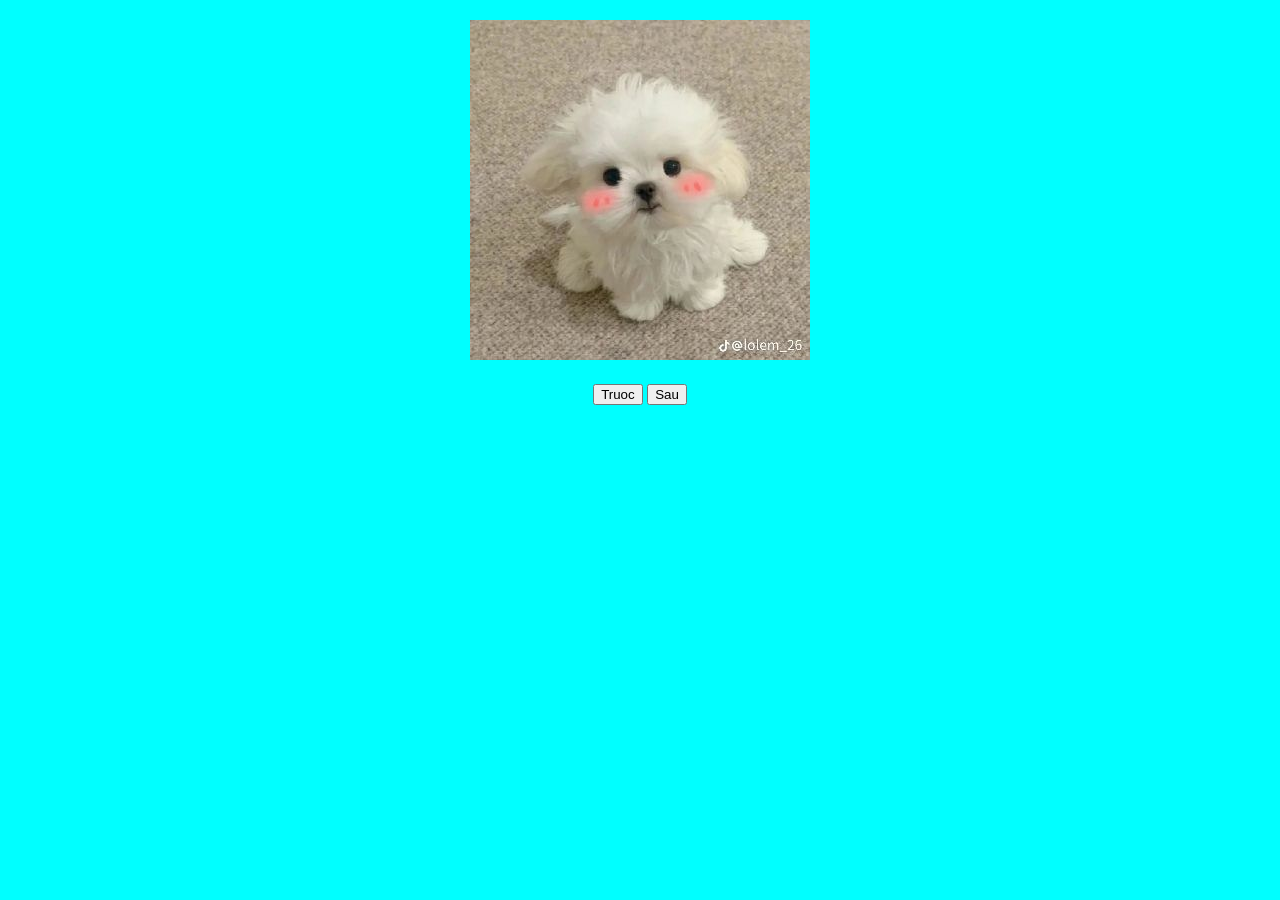
<file: 13_06_2025TH/index.html>
<!DOCTYPE html>
<html lang="en">
<head>
    <meta charset="UTF-8">
    <meta name="viewport" content="width=device-width, initial-scale=1.0">
    <title>Slide trinh chieu</title>
</head>
<body>
    <style>
        body{
            font-family: Arial, Helvetica, sans-serif;
            text-align: center;
            background-color: aqua;
        }
        h2{
            font-size: 24px;
            margin-top: 20px;
        }
        .slideshow-container{
            margin: 20px auto;
            max-width: 600px;
            border-radius: 10px;
            overflow: hidden;
        }
    </style>
    <div class ="slideshow-container">
        <img id="slide" src="a1.png" alt="Slide Image" >

    </div>
    <div class="buttons">
        <button onclick="prevSlide()">Truoc</button>
        <button onclick="nextSlide()">Sau</button>
    </div>
    <script>
        const images=["a1.png","a2.png","a3.png"];
        let current =0 ;
        function showSide(){
            const slide = document.getElementById("slide");
            slide.src=images[index];
        }
        function nextSlide(){
            current++;
            if(current >= images.length){
                current=0;
            }
            showslide();
        }
        function prevSlide(){
            current--;
            if(current<0){
                current=images.length -1;

            }
            showSide();
        }
    </script>
</body>
</html>
</file>
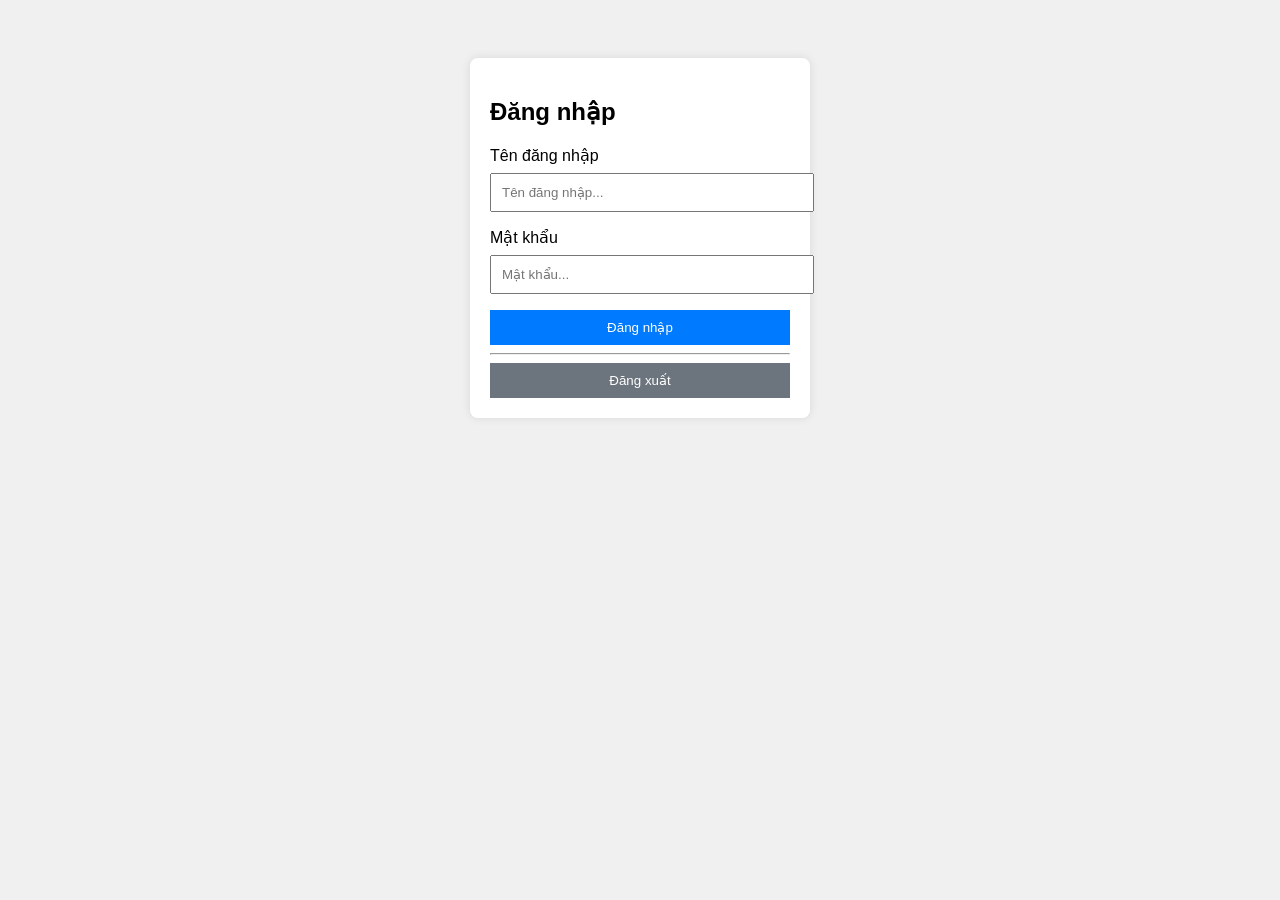
<file: 06_06_2025/BTVN/index.html>
<!DOCTYPE html>
<html lang="vi">
<head>
  <meta charset="UTF-8" />
  <title>Trang Đăng Nhập</title>
  <style>
    body {
      font-family: Arial;
      background-color: #f0f0f0;
      padding: 50px;
    }
    .login-container {
      background: white;
      padding: 20px;
      max-width: 300px;
      margin: auto;
      border-radius: 8px;
      box-shadow: 0 0 10px rgba(0,0,0,0.1);
    }
    input[type="text"], input[type="password"] {
      width: 100%;
      padding: 10px;
      margin-top: 8px;
      margin-bottom: 16px;
    }
    .button {
      width: 100%;
      padding: 10px;
      background-color: #007bff;
      color: white;
      border: none;
      cursor: pointer;
    }
    .button:hover {
      background-color: #0056b3;
    }
  </style>
</head>
<body>

  <div class="login-container">
    <h2>Đăng nhập</h2>
    <form>
      <label for="username">Tên đăng nhập</label>
      <input type="text" id="username" name="username" placeholder="Tên đăng nhập..." required>

      <label for="password">Mật khẩu</label>
      <input type="password" id="password" name="password" placeholder="Mật khẩu..." required>

      <button class="button" type="submit">Đăng nhập</button>
    </form>

    <hr>

    <form>
      <button class="button" type="submit" style="background-color:#6c757d">Đăng xuất</button>
    </form>
  </div>

</body>
</html>
</file>
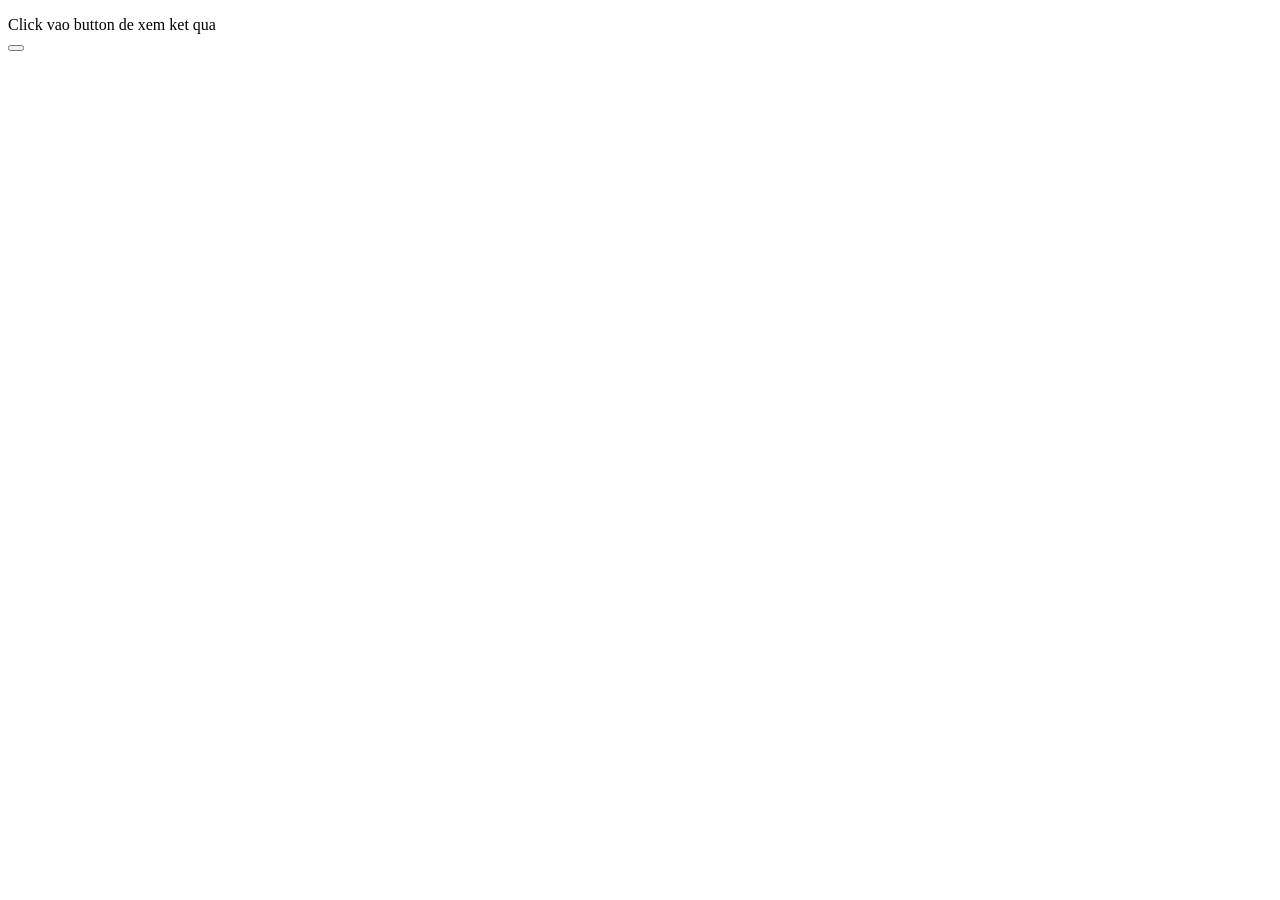
<file: 06_06_2025/LTTL/index.html>
<!DOCTYPE html>
<html lang="en">
<head>
    <meta charset="UTF-8">
    <meta name="viewport" content="width=<device-width>, initial-scale=1.0">
</head>
<body>
    <p id="demo"></p>
    <script>
        var width=window.innerHeight
        || document.documentElement.clientHeight
        || document.body.clientHeight;
        var width=window.innerWidth
        || document.documentElement.clientWidth
        || document.body.classListWidth;
        var x=documnet.getElementById("demo");
        x.inneiHTML="Chieu cao rong trinh duyet" + Width + ",Chieu cao cua trinh duyet" + height + ".";

    </script>
    <div> Click vao button de xem ket qua </div>
    <button onclick="button"></button>
</body>
</html>
</file>
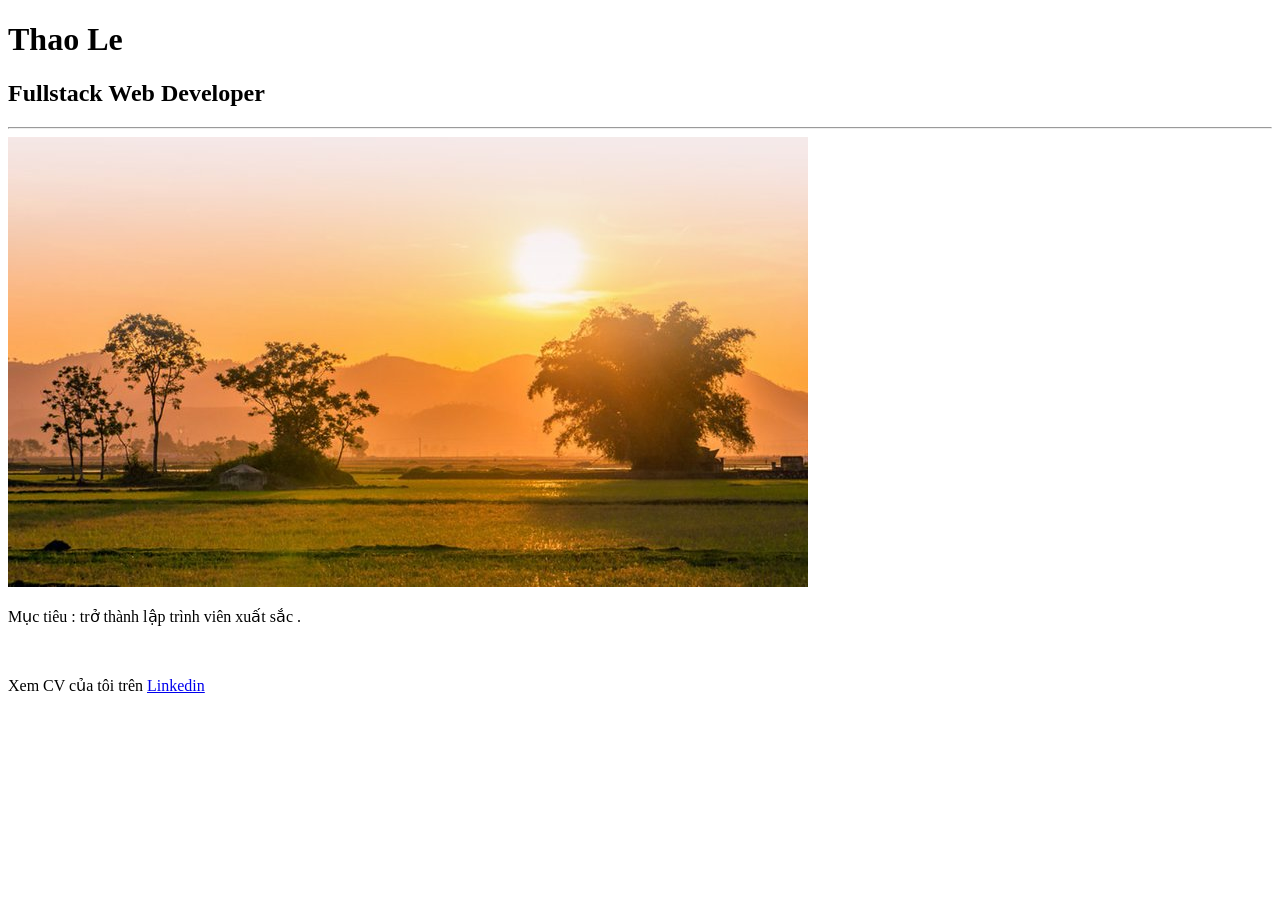
<file: 07_03_2025/btvn/index.html>
<!DOCTYPE html>
<html lang="en">
<head>
    <meta charset="UTF-8">
    <meta name="viewport" content="width=<device-width>, initial-scale=1.0">
    <title>Document</title>
</head>
<body>
    <h1> Thao Le</h1>
    <h2> Fullstack Web Developer</h2><hr>
    <img src="anh.jpg" alt="minh hoa">
    <p>Mục tiêu : trở thành lập trình viên xuất sắc .</p><br>
    <p>Xem CV của tôi trên <a href ="https://www.linkedin.com ">Linkedin</a></p>
    

</body>
</html>
</file>
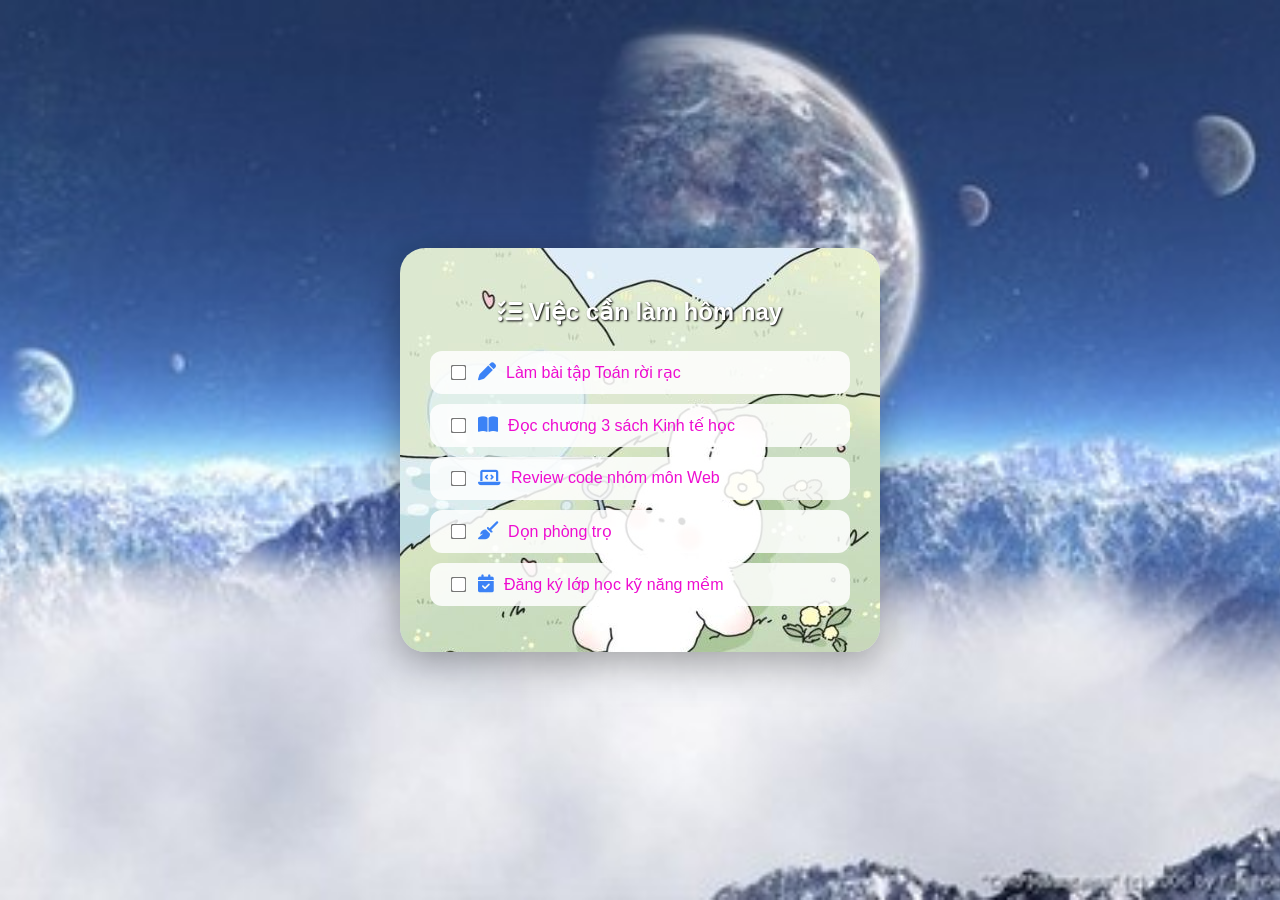
<file: 11_04_2025/BTVN/index.html>
<!DOCTYPE html>
<html lang="vi">
<head>
  <meta charset="UTF-8">
  <meta name="viewport" content="width=device-width, initial-scale=1">
  <title>To-Do List Sinh Viên</title>
  <link rel="stylesheet" href="style.css">
  <link rel="stylesheet" href="https://cdnjs.cloudflare.com/ajax/libs/font-awesome/6.5.0/css/all.min.css" integrity="sha512-WyxQOa8RVJr0nA6GZf2VTh0Pv3Y0I3SYGCUbEVL3DJByexBtsQz0GklrLRYzZ6EqhwhU4kkYB4zGHXZdb2H1Vg==" crossorigin="anonymous" referrerpolicy="no-referrer" />
</head>
<body>
  <div class="todo-container">
    <h2><i class="fas fa-list-check"></i> Việc cần làm hôm nay</h2>
    <ul>
      <li>
        <label>
          <input type="checkbox">
          <i class="fas fa-pen"></i> Làm bài tập Toán rời rạc
        </label>
      </li>
      <li>
        <label>
          <input type="checkbox">
          <i class="fas fa-book-open"></i> Đọc chương 3 sách Kinh tế học
        </label>
      </li>
      <li>
        <label>
          <input type="checkbox">
          <i class="fas fa-laptop-code"></i> Review code nhóm môn Web
        </label>
      </li>
      <li>
        <label>
          <input type="checkbox">
          <i class="fas fa-broom"></i> Dọn phòng trọ
        </label>
      </li>
      <li>
        <label>
          <input type="checkbox">
          <i class="fas fa-calendar-check"></i> Đăng ký lớp học kỹ năng mềm
        </label>
      </li>
    </ul>
  </div>

  <script>
    const checkboxes = document.querySelectorAll('input[type="checkbox"]');
    checkboxes.forEach(checkbox => {
      checkbox.addEventListener('change', function () {
        const parent = this.parentElement;
        if (this.checked) {
          parent.classList.add('completed');
        } else {
          parent.classList.remove('completed');
        }
      });
    });
  </script>
</body>
</html>
</file>
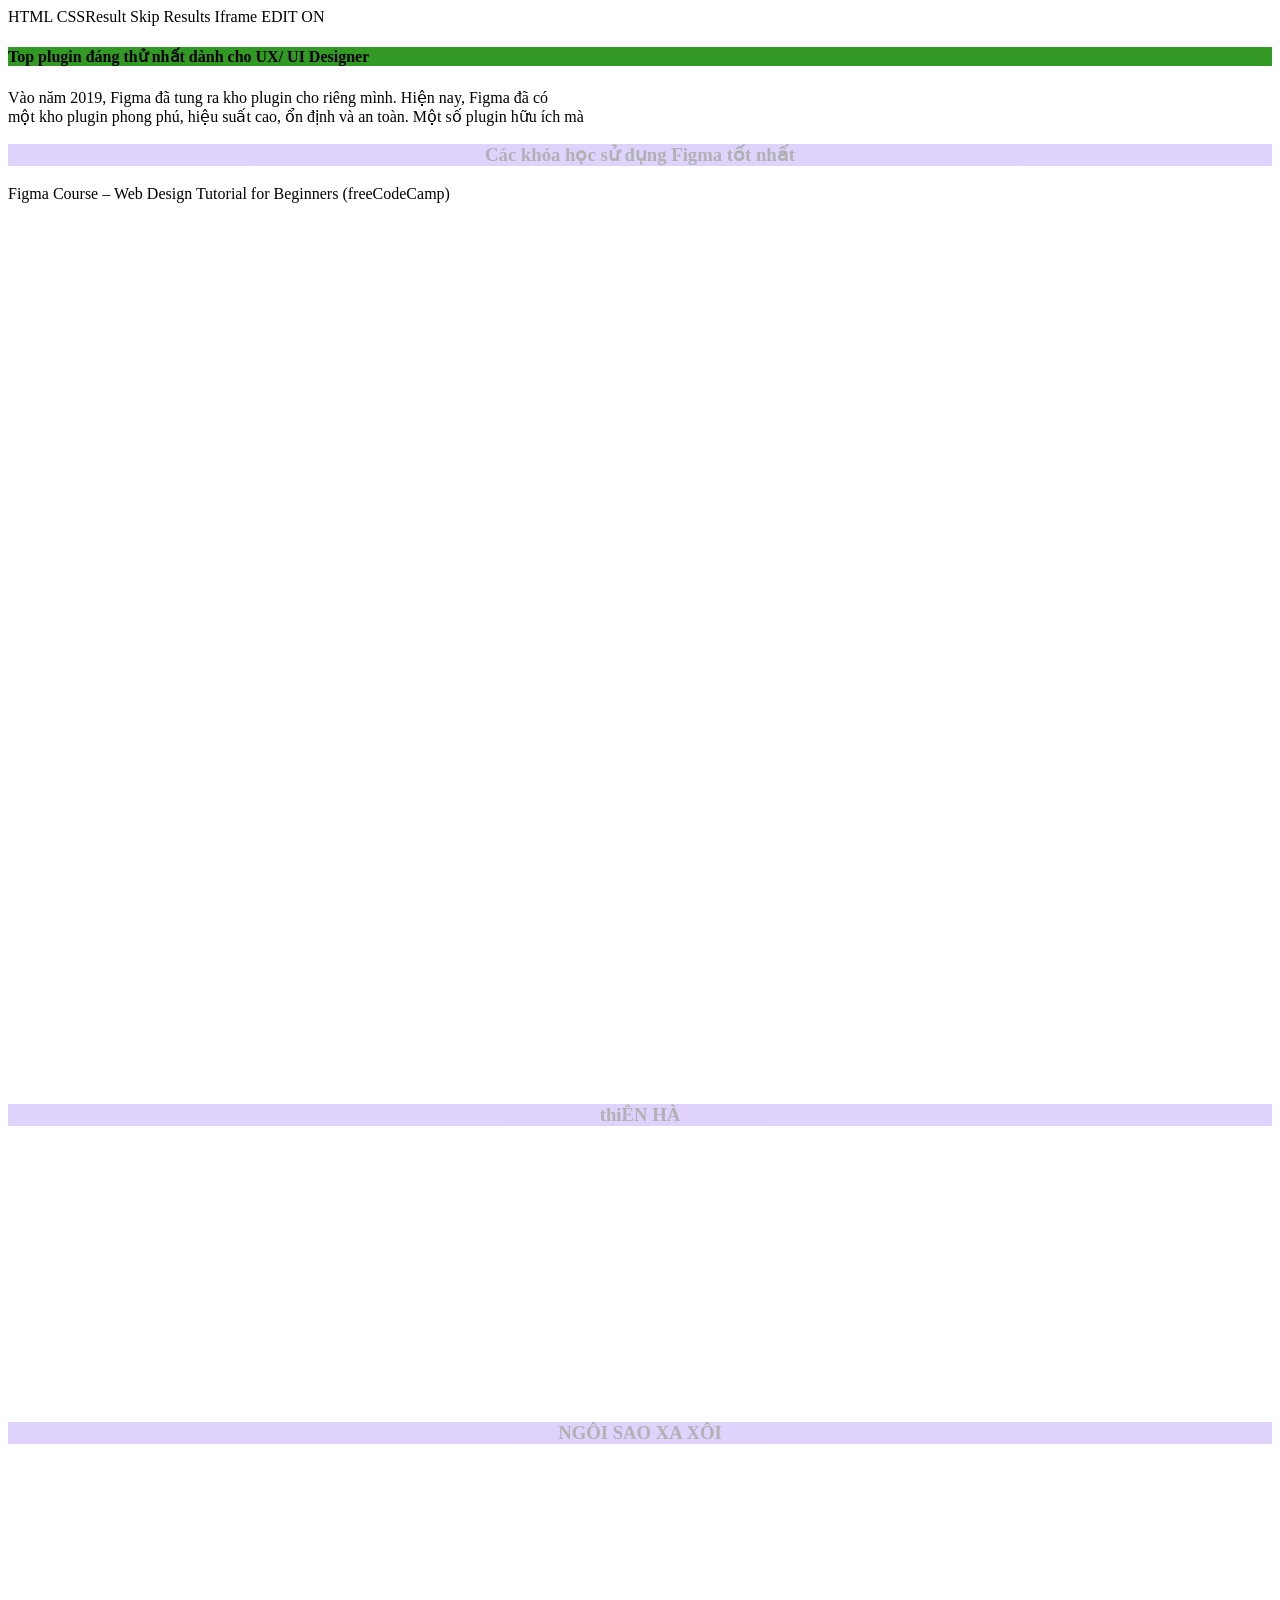
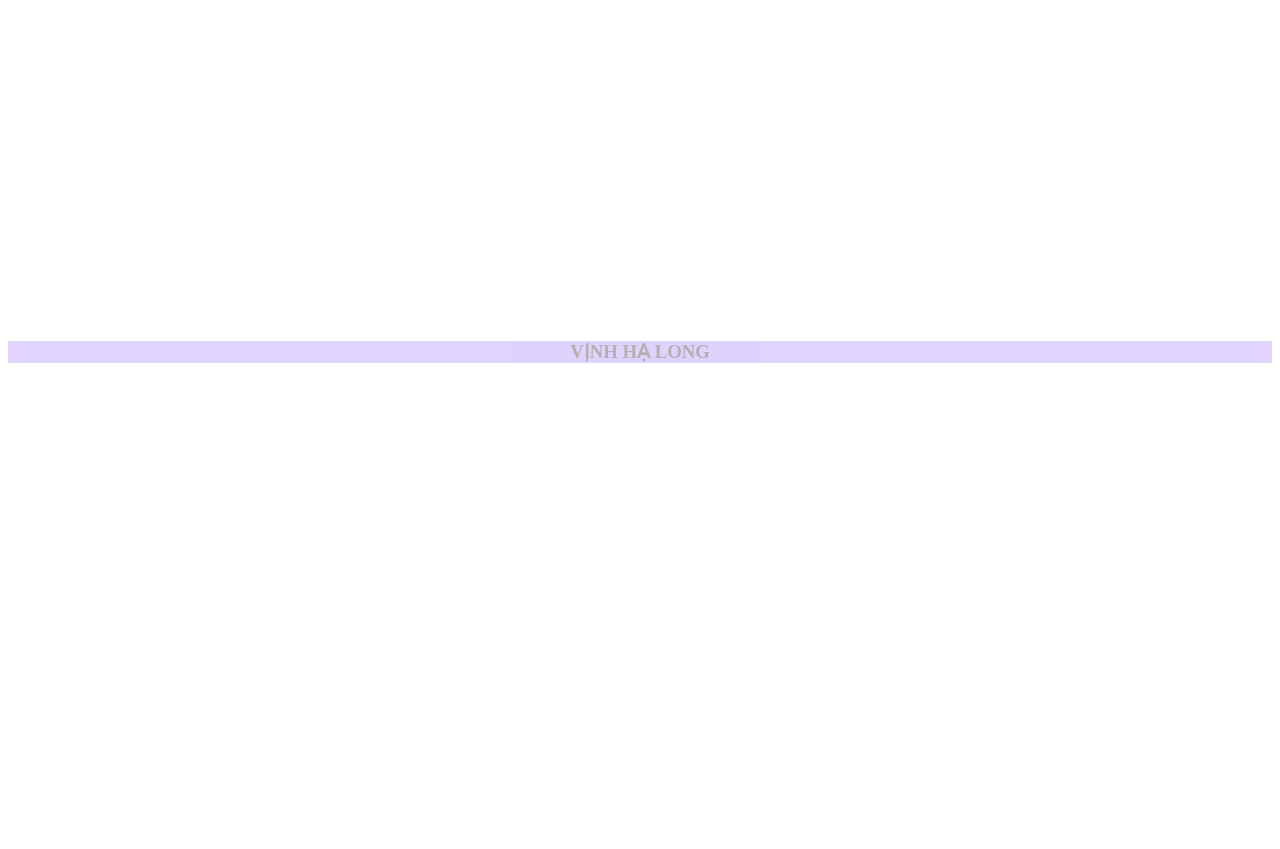
<file: 11_04_2025/LTTL/index.html>
HTML CSSResult Skip Results Iframe
EDIT ON
<!DOCTYPE html>
<html lang="en">
<head>
  <meta charset="UTF-8">
  <meta http-equiv="X-UA-Compatible" content="IE=edge">
  <meta name="viewport" content="width=device-width, initial-scale=1.0">
  <link rel="stylesheet" href="style.css">
  <title>to do </title>
</head>
<body>
  <h4>Top plugin đáng thử nhất dành cho UX/ UI Designer</h4>
  <p>Vào năm 2019, Figma đã tung ra kho plugin cho riêng mình. Hiện nay, Figma đã có <br>
    một kho plugin phong phú, hiệu suất cao, ổn định và an toàn. Một số plugin hữu ích mà</p>
  <h3>Các khóa học sử dụng Figma tốt nhất</h3>
  <div>
    Figma Course – Web Design Tutorial for Beginners (freeCodeCamp)
  </div>
  <div id="repeat-x">
    <h3>thiÊN HÀ </h3>
  </div>
 <div id="repeat-y">
    <h3> NGÔI SAO XA XÔI </h3>
  </div>
 <div id="no-repeat">
    <h3>VỊNH HẠ LONG</h3>
  </div>
</body>
</html>
</file>
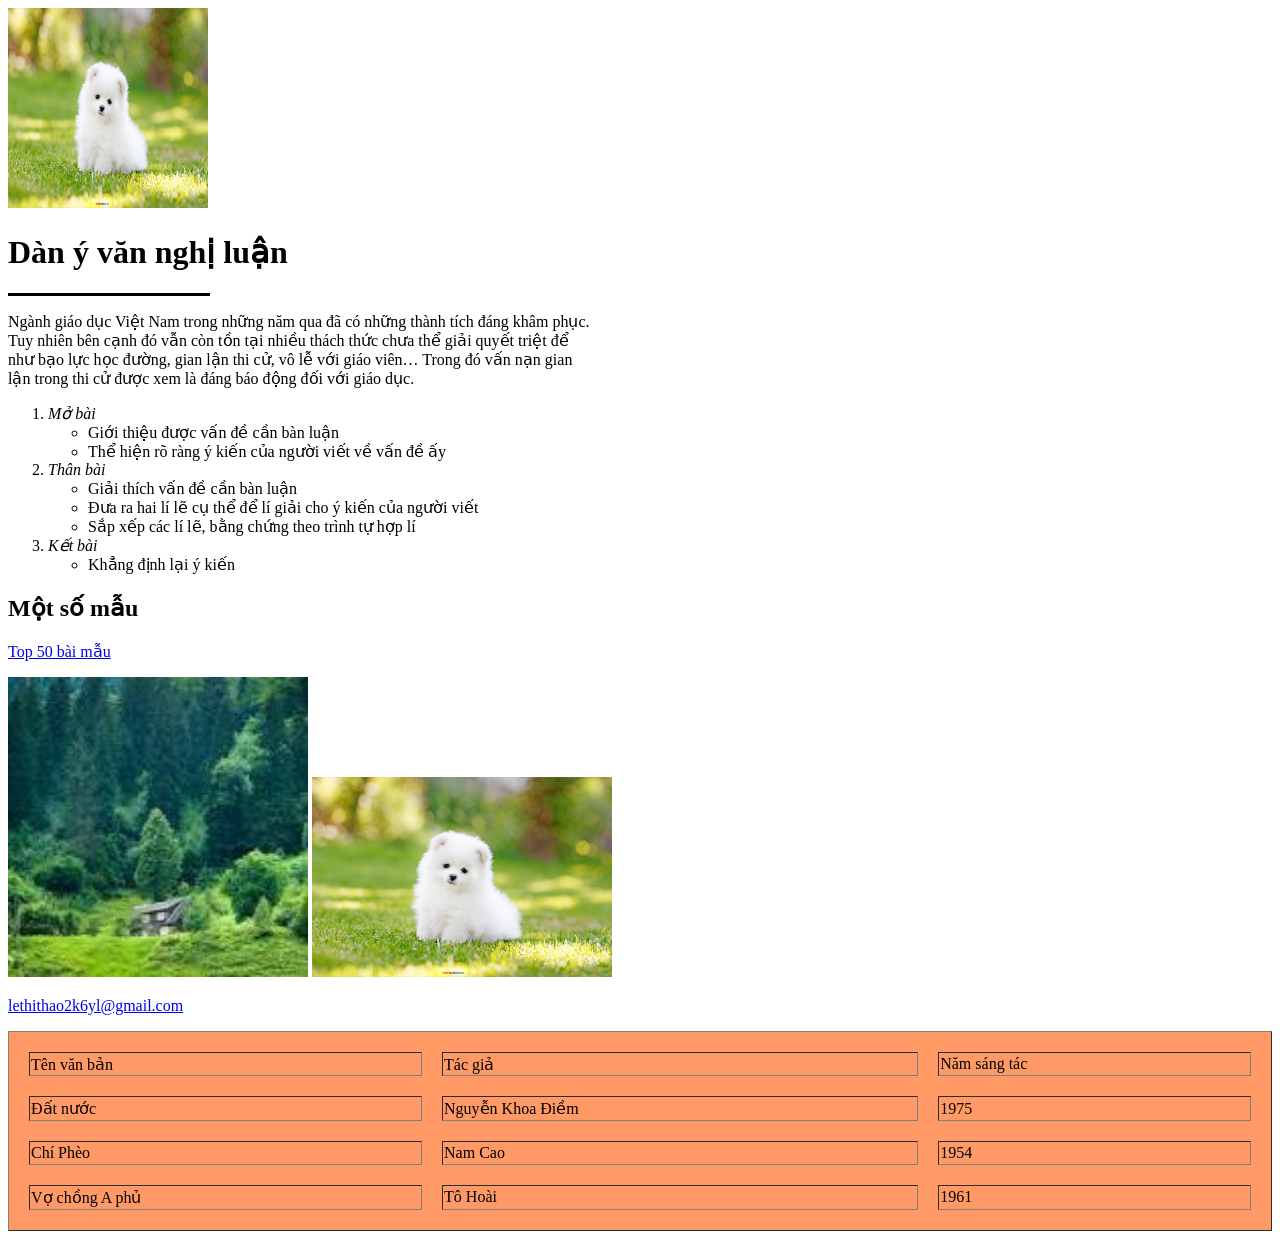
<file: 14_3_2025/BTVN/index.html>
<!DOCTYPE html>
<html lang="en">
<head>
    <meta charset="UTF-8">
    <meta name="viewport" content="width=device-width, initial-scale=1.0">
    <title>Document</title>
</head>
<body>
    <img src="anh1.jpeg" alt="anh1" width="200px" height="200px" >
    <h1> <b>Dàn ý văn nghị luận</b> </h1>
    <hr size="3" color="black" width="200px" align="left">
    <p>Ngành giáo dục Việt Nam trong những năm qua đã có những thành tích đáng khâm phục. <br>
       Tuy nhiên bên cạnh đó vẫn còn tồn tại nhiều thách thức chưa thể giải quyết triệt để <br>
       như bạo lực học đường, gian lận thi cử, vô lễ với giáo viên… Trong đó vấn nạn gian<br>
       lận trong thi cử được xem là đáng báo động đối với giáo dục. </p>
    <ol>
        <li><i>Mở bài</i>
            <ul>
                <li>Giới thiệu được vấn đề cần bàn luận</li>
                <li> Thể hiện rõ ràng ý kiến của người viết về vấn đề ấy</li>
            </ul>
        </li>

        <li><i>Thân bài</i>
            <ul>
                <li>Giải thích vấn đề cần bàn luận</li>
                <li>Đưa ra hai lí lẽ cụ thể để lí giải cho ý kiến của người viết</li>
                <li>Sắp xếp các lí lẽ, bằng chứng theo trình tự hợp lí</li>
            </ul>
        </li>
        <li><i>Kết bài </i>
            <ul>
                <li>Khẳng định lại ý kiến</li>
            </ul>
        </li>
        
    </ol>
    <h2>Một số mẫu  </h2>
    <p><a href="https://vietjack.com/soan-van-lop-7-ct/hay-viet-bai-van-nghi-luan-ve-mot-van-de-trong-doi-song-ma-em-quan-tam.jsp"> Top 50 bài mẫu </a></p>
    <img src="[data-uri]" alt="anh2" width="300px" title="anh2">
    <a href="https://thuvienphapluat.vn/phap-luat/ho-tro-phap-luat/10-bai-van-nghi-luan-ve-mot-van-de-trong-doi-song-lop-7-viet-bai-van-nghi-luan-ve-mot-van-de-trong--561292-204375.html#goog_rewarded"><img src="anh1.jpeg" alt="minh hoa" height="200 px"></a>
    <p> <a href="mailto:lethithao2k6yl@gmail.com" target="_parent">lethithao2k6yl@gmail.com</a></p>
    <table border="1"  bgcolor="#FF9966"width="100%" height="200px" cellspacing="20px" align="center">
        <tr bgcolar="#FFCCFF" >
            <td>Tên văn bản </td>
            <td>Tác giả</td>
            <td>Năm sáng tác</td>

        </tr>
        <tr>
            <td>Đất nước </td>
            <td>Nguyễn Khoa Điềm </td>
            <td>1975</td>
        </tr>
        <tr>
            <td>Chí Phèo </td>
            <td>Nam Cao</td>
            <td>1954</td>
        </tr>
        <tr>
            <td>Vợ chồng A phủ</td>
            <td>Tô Hoài </td>
            <td> 1961</td>
        </tr>
    </table>
</body
</html>
</file>
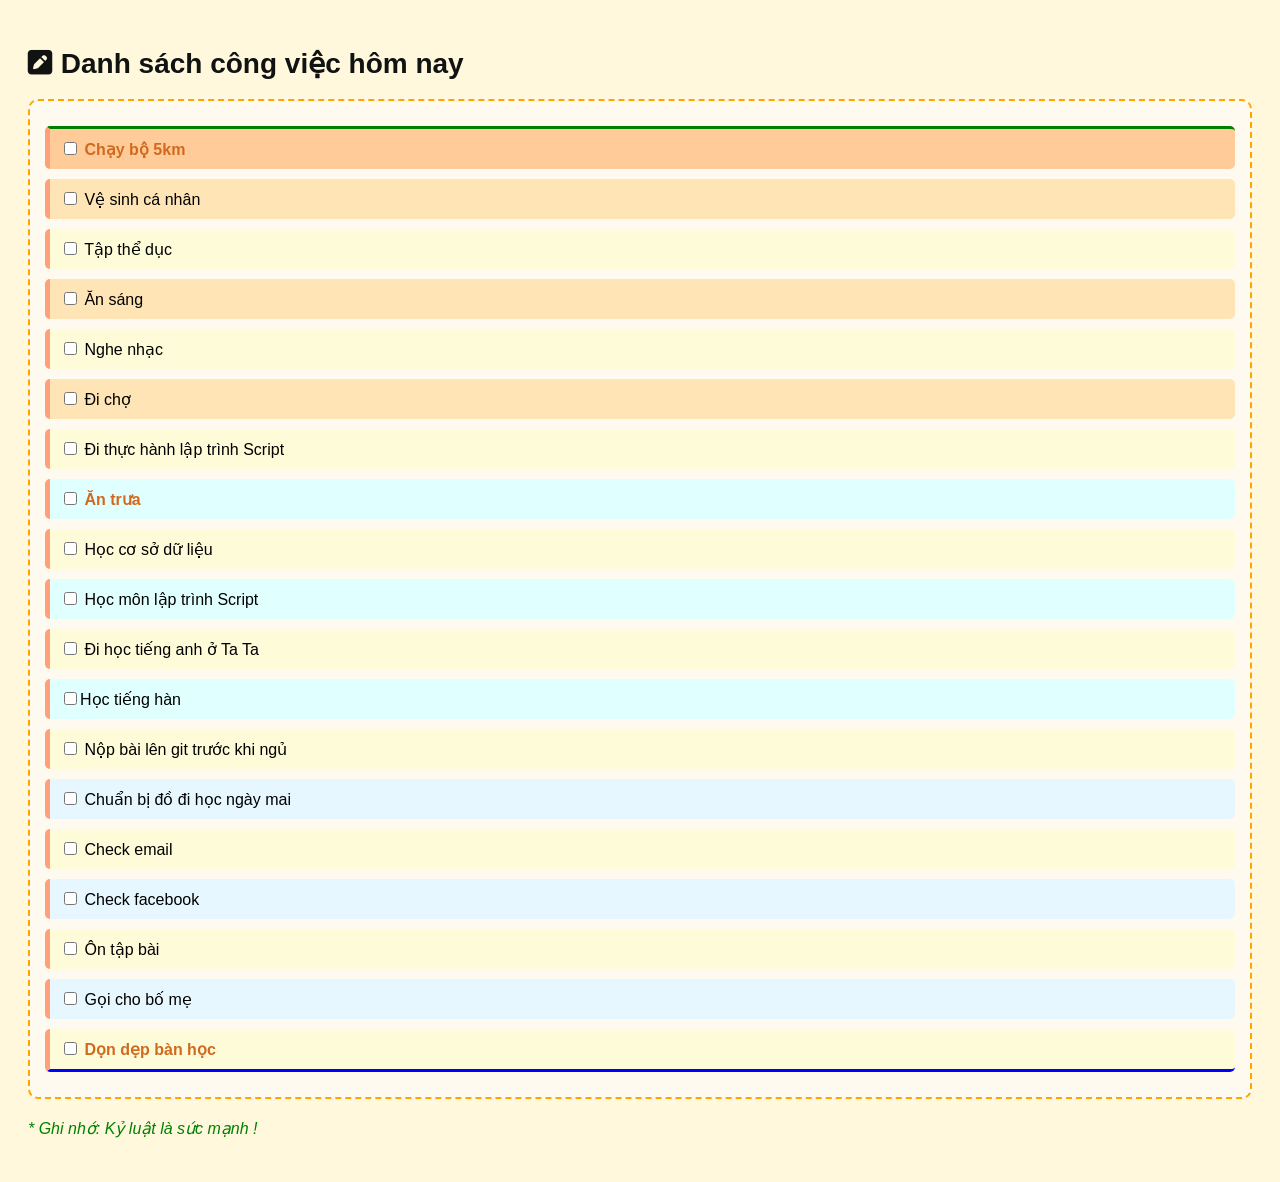
<file: 18_04_2025TH/todo-list/index.html>
<!DOCTYPE html>
<html lang="vi">
<head>
    <meta charset="UTF-8">
    <title>Todo List</title>
    <link rel="stylesheet" href="style.css">
    <link rel="stylesheet" href="https://cdnjs.cloudflare.com/ajax/libs/font-awesome/6.5.0/css/all.min.css">

</head>
<body>
    <h1 id="main-title"><i class="fas fa-pen-square"></i> Danh sách công việc hôm nay</h1>


    <ul class="todo-list">
        <li class="morning important"><input type="checkbox"> Chạy bộ 5km</li>
        <li class="morning"><input type="checkbox"> Vệ sinh cá nhân </li>
        <li class="morning"><input type="checkbox"> Tập thể dục  </li>
        <li class="morning"><input type="checkbox"> Ăn  sáng </li>
        <li class="morning"><input type="checkbox"> Nghe nhạc </li>
        <li class="morning"><input type="checkbox"> Đi chợ  </li>

        <li class="afternoon"><input type="checkbox"> Đi thực hành lập trình Script</li>
        <li class="afternoon important"><input type="checkbox"> Ăn trưa</li>
        <li class="afternoon"><input type="checkbox"> Học cơ sở dữ liệu </li>
        <li class="afternoon"><input type="checkbox"> Học môn lập trình Script </li>
        <li class="afternoon"><input type="checkbox"> Đi học tiếng anh ở Ta Ta</li>
        <li class="afternoon"><input type="checkbox">Học tiếng hàn </li>

        <li class="evening"><input type="checkbox"> Nộp bài lên git trước khi ngủ</li>
        <li class="evening"><input type="checkbox"> Chuẩn bị đồ đi học ngày mai</li>
        <li class="evening"><input type="checkbox"> Check email</li>
        <li class="evening"><input type="checkbox"> Check facebook</li>
        <li class="evening"><input type="checkbox"> Ôn tập bài</li>
        <li class="evening"><input type="checkbox"> Gọi cho bố mẹ </li>
        <li class="evening important"><input type="checkbox"> Dọn dẹp bàn học</li>

    </ul>

    <p class="note" data-type="reminder">* Ghi nhớ: Kỷ luật là sức mạnh !</p>
</body>
</html>
</file>
<file: 11_04_2025/BTVN/style.css>
body {
    margin: 0;
    padding: 0;
    font-family: 'Segoe UI', sans-serif;
    background-image: url('background.jpg');
    background-size: cover;
    background-position: center;
    height: 100vh;
    display: flex;
    justify-content: center;
    align-items: center;
  }
  
  .todo-container {
    width: 420px;
    padding: 30px;
    border-radius: 25px;
    background-image: url('todo-box-bg.jpg');
    background-size: cover;
    background-position: center;
    box-shadow: 0 10px 40px rgba(0, 0, 0, 0.35);
    backdrop-filter: blur(4px);
    text-align: center;
  }
  
  .todo-container h2 {
    color: #fff;
    margin-bottom: 25px;
    font-size: 24px;
    text-shadow: 1px 1px 2px #000;
  }
  
  ul {
    list-style-type: none;
    padding: 0;
  }
  
  li {
    margin: 10px 0;
    padding: 12px 18px;
    border-radius: 12px;
    background-color: rgba(255, 255, 255, 0.85);
    transition: 0.3s ease;
  }
  
  li:hover {
    font-family: 'Nunito', sans-serif;
    background-color: #fff;
    transform: scale(1.02);
    cursor: pointer;
  }
  
  li label {
    display: flex;
    align-items: center;
    gap: 10px;
    font-size: 16px;
    color: #ee0cd0;
    cursor: pointer;
  }
  
  li input[type="checkbox"] {
    transform: scale(1.2);
    accent-color: #3b82f6;
    cursor: pointer;
  }
  
  li i {
    color: #3b82f6;
    font-size: 18px;
  }
  
  .completed {
    text-decoration: line-through;
    opacity: 0.5;
  }
</file>
<file: 11_04_2025/LTTL/style.css>
h4{
    background-color: rgb(50, 153, 36);
  }
  p{
    background-color: #ee6adc
    color(srgb rgb(255, 238, 0) rgb(119, 222, 240) blue)
  }
  h3{
    background: rgb(152, 110, 250);
    opacity: 0.3;
    text-align: center;
  }
  div{
    width: 100%;
    height: 900px;
    background-repeat: no-repeat;
    background-position: right top;
    background-image: url('https://images.unsplash.com/flagged/photo-1570084787226-c77bdc6a1705?ixlib=rb-4.0.3&ixid=MnwxMjA3fDB8MHxwaG90by1wYWdlfHx8fGVufDB8fHx8&auto=format&fit=crop&w=1740&q=80')
  } 
  #repeat-x{
    width: 100%;
    height: 300px;
    background-repeat: no-repeat;
    background-position: right top;
    background-image: url('https://images.unsplash.com/photo-1581650107963-3e8c1f48241b?ixlib=rb-4.0.3&ixid=MnwxMjA3fDB8MHxwaG90by1wYWdlfHx8fGVufDB8fHx8&auto=format&fit=crop&w=400&q=80');
    background-repeat: repeat-x;
  }
  #repeat-y{
    width: 100%;
    height: 500px;
    background-repeat: no-repeat;
    background-position: right top;
    background-image: url('https://images.unsplash.com/photo-1547744152-14d985cb937f?ixlib=rb-4.0.3&ixid=MnwxMjA3fDB8MHxwaG90by1wYWdlfHx8fGVufDB8fHx8&auto=format&fit=crop&w=400&q=80');
    background-repeat: repeat-y;
  }
  #no-repeat{
    width: 100%;
    height: 500px;
    background-repeat: no-repeat;
    background-position: right top;
    background-image: url('https://images.unsplash.com/photo-1603553329474-99f95f35394f?ixlib=rb-4.0.3&ixid=MnwxMjA3fDB8MHxwaG90by1wYWdlfHx8fGVufDB8fHx8&auto=format&fit=crop&w=600&q=80');
    background-repeat: no-repeat;
  }
</file>
<file: 18_04_2025TH/todo-list/style.css>
/* Bộ chọn thẻ */
body {
    font-family: Arial, sans-serif;
    background-color: #fff8dc;
    padding: 20px;
}

ul {
    list-style: none;
    padding: 0;
}

li {
    margin: 10px 0;
    padding: 10px;
    border-left: 5px solid #ccc;
    background-color: #f9f9f9;
    transition: 0.3s;
}

/* Bộ chọn ID */
#main-title {
    color: #101311;
    font-size: 28px;
}

/* Bộ chọn class */
.todo-list {
    border: 2px dashed orange;
    padding: 15px;
    border-radius: 10px;
    background-color: #fffaf0;
}

.morning {
    background-color: #ffe4b5;
}

.afternoon {
    background-color: #e0ffff;
}

.evening {
    background-color: #e6f7ff;
}

.important {
    font-weight: bold;
    color: #d2691e;
}

/* Bộ chọn nhóm */
.morning, .afternoon, .evening {
    border-left-color: #ffa07a;
}

/* Bộ chọn con trực tiếp */
ul > li {
    border-radius: 5px;
}
.important.morning {
    background-color: #ffcc99;
}

.note[data-type="reminder"] {
    font-style: italic;
    color: green;
    margin-top: 20px;
}

li:hover {
    background-color: #f0f8ff;
}

li:first-child {
    border-top: 3px solid green;
}

li:last-child {
    border-bottom: 3px solid blue;
}

li:nth-child(odd) {
    background-color: #fefbd8;
}

input[type="checkbox"]:checked + span {
    text-decoration: line-through;
    color: gray;
}

li:hover::after {
    content: " ✅";
    color: green;
}

input[type="checkbox"]:checked ~ * {
    background-color: #d3ffd3;
}
</file>
